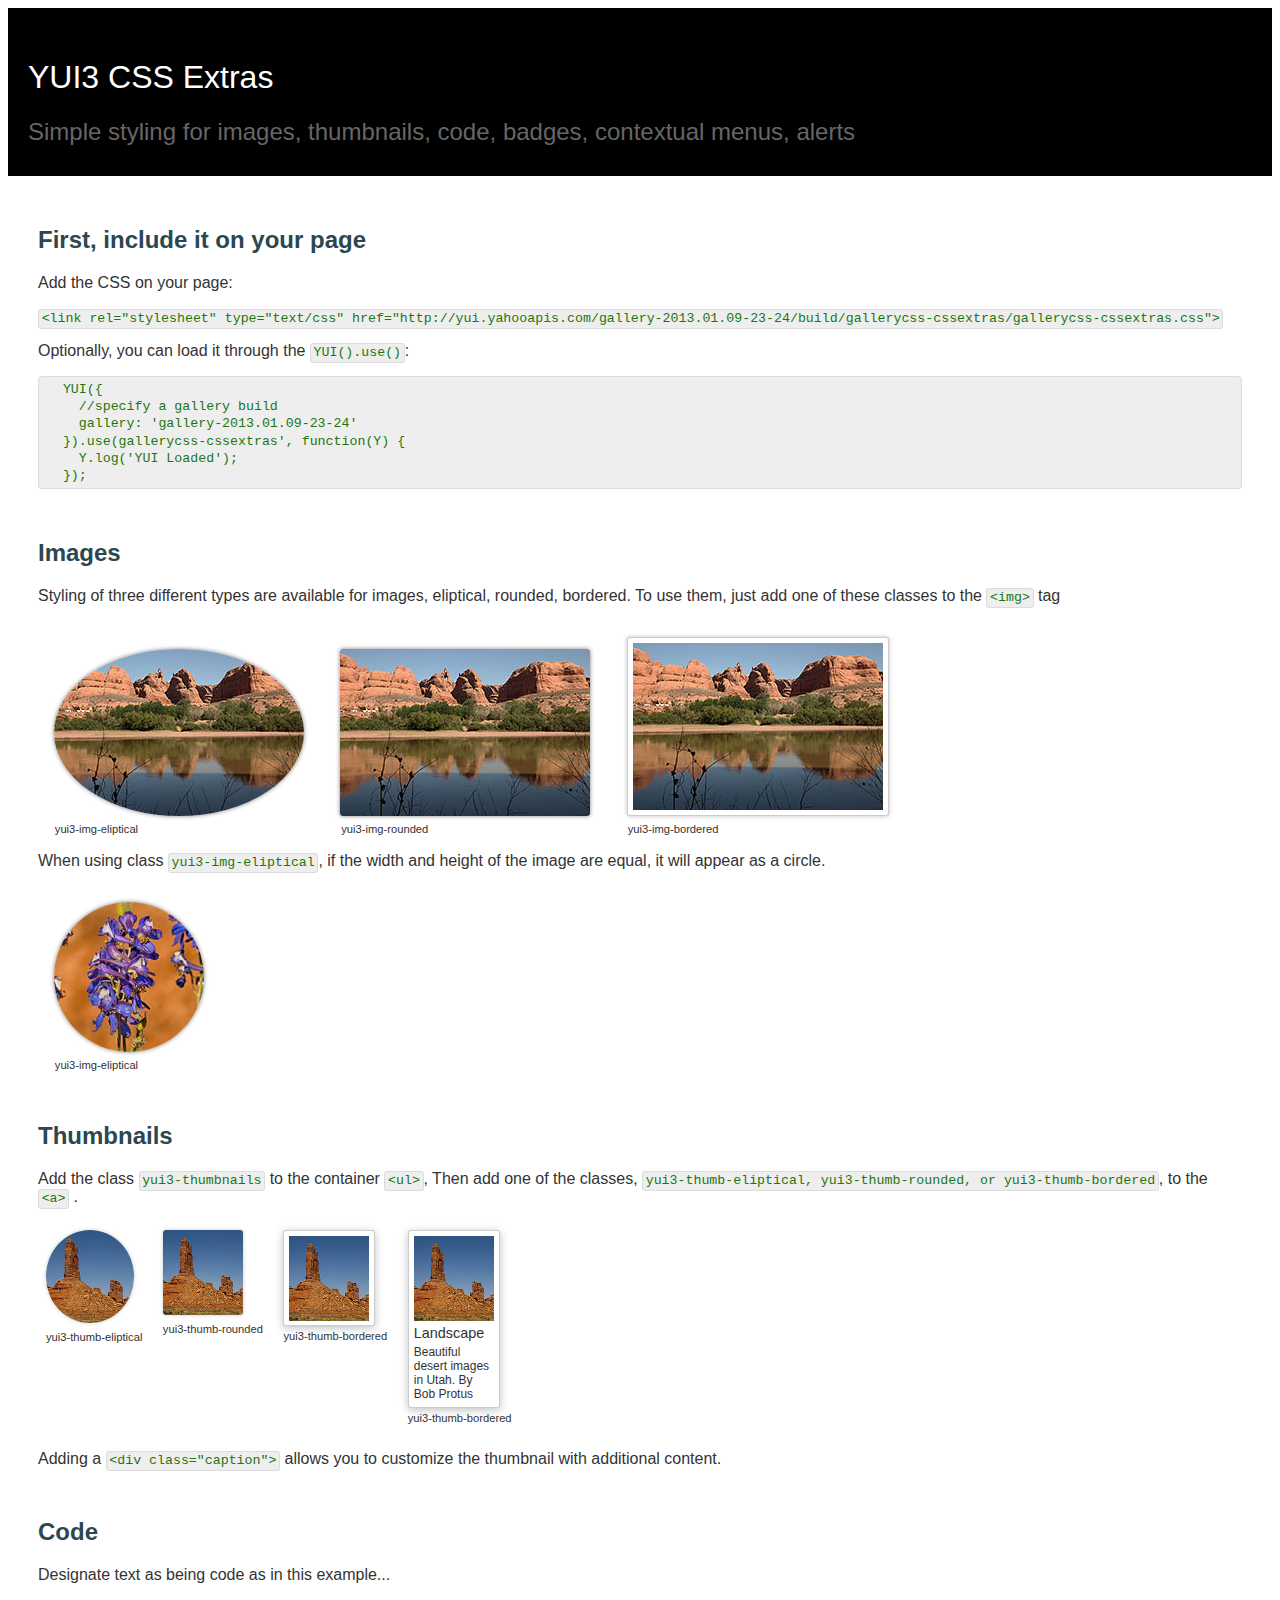
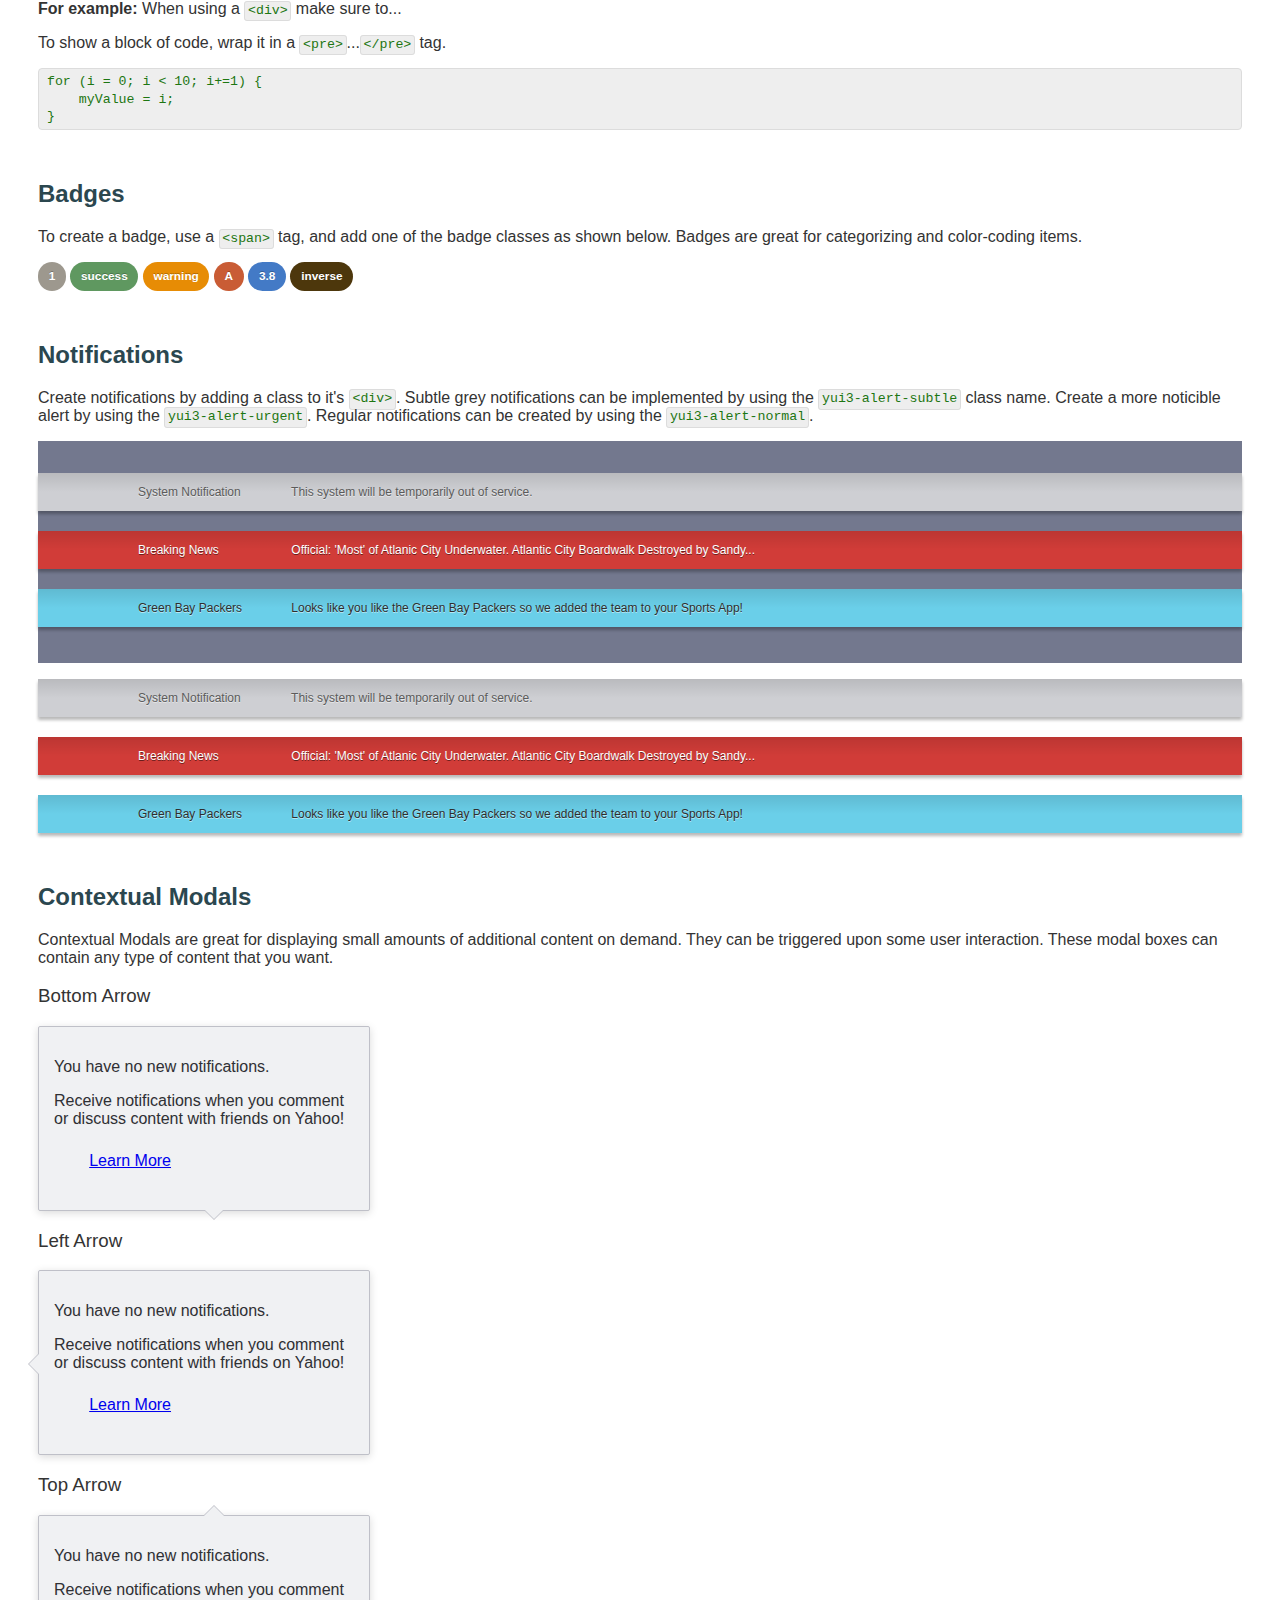
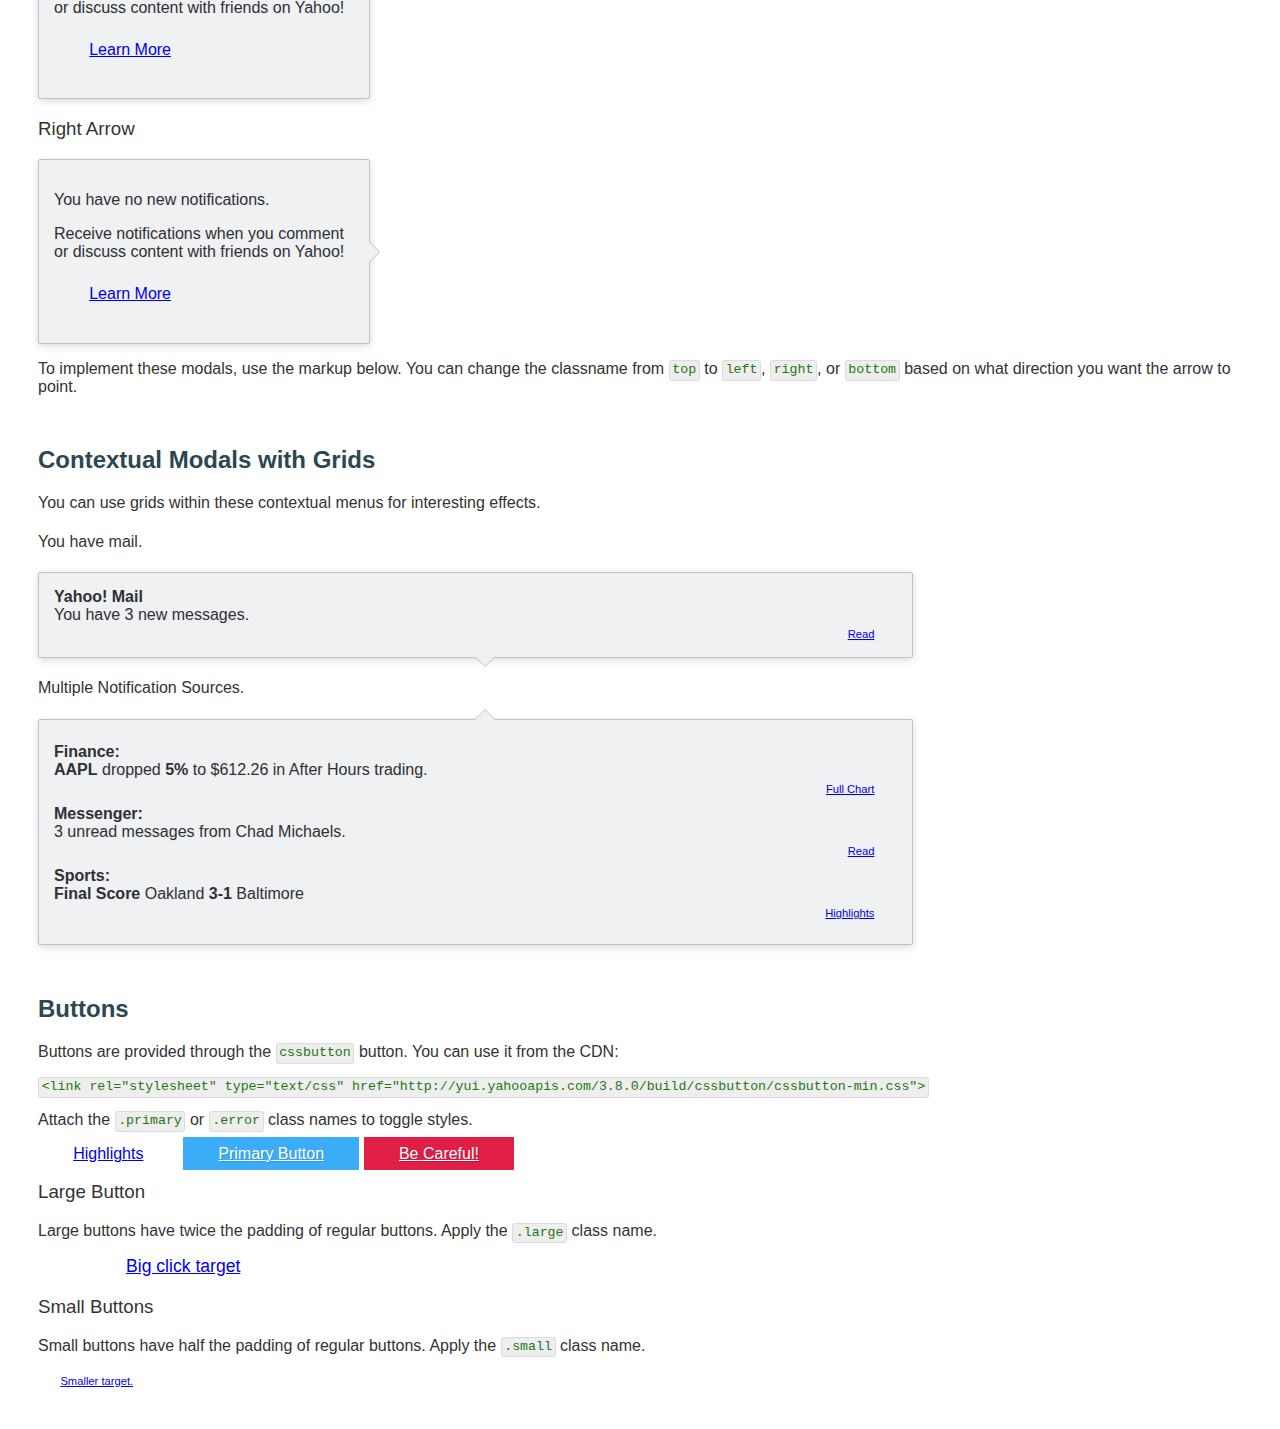
<file: index.html>
<!DOCTYPE html>
<html>
<head>
    <meta charset="utf-8">
    <title>YUI CSS Extras</title>
<link rel="stylesheet" type="text/css" href="http://necolas.github.com/normalize.css/1.0.2/normalize.css">
<link rel="stylesheet" type="text/css" href="cssextras.css">
<link rel="stylesheet" type="text/css" href="http://yui.yahooapis.com/3.9.0pr1/build/cssgrids-responsive/cssgrids-responsive-min.css">
<link rel="stylesheet" type="text/css" href="ybutton.css">
<link rel="stylesheet" type="text/css" href="http://yui.yahooapis.com/3.8.0/build/cssbutton/cssbutton-min.css">
<style>
body {
    font-family: sans-serif;
    color: #333;
}

.header {
     background: black;
     min-height: 80px;
     margin: 0;
     color:white;
     padding: 30px 20px;
 }
     .header h2 {
         font-weight:300;
         color: #666;
         margin:0;
     }

h1,h2,h3,h4,h5,h6 {
    font-family: "HelveticaNeue-Light", "Helvetica Neue Light",
                 "Helvetica Neue", sans-serif;
    font-weight: 300;
}
.content {
    padding: 0 30px 2em;
}

.content h2 {
    color:#2B474F;
    margin:50px 0 20px 0;
    font-weight:bold;
}


.yui3-img-eliptical,
.yui3-img-shadow,
.yui3-img-rounded,
.yui3-img-bordered {
    margin: 1em; /* remove this. it's only for viewing during dev */
}

.spacer {
    margin:8px 0 8px;
}
.wide-popover {
    width:70%;
}
.rightAligned {
    text-align: right;
}
.bolded {
    font-weight: bold;
}
.example-caption{
	position: relative;
}
.example-thumb-caption {
	font-size: 70%;
}
.example-caption.eliptical:after,
.example-caption.rounded:after,
.example-caption.bordered:after {
	position: absolute;
	left: 1.5em;
	bottom: 0;
	font-size: 70%;
}
.example-caption.eliptical:after {
	content: "yui3-img-eliptical";
}
.example-caption.rounded:after {
	content: "yui3-img-rounded";
}
.example-caption.bordered:after {
	content: "yui3-img-bordered";
}

.gist {
    margin-top:25px;
}
.gist::before {
    content: "Code:";
    margin-bottom: 10px;
    display: block; 
    font-family: "HelveticaNeue-Light", "Helvetica Neue Light",
                 "Helvetica Neue", sans-serif;
    font-weight: 300;
}
</style>
</head>

<body>

    <div class="header y-u-1">

        <h1 class="yui3-u-1">YUI3 CSS Extras</h1>
        <h2 class="yui3-u">Simple styling for images, thumbnails, code, badges, contextual menus, alerts</h2>

    </div>
    <div class="content">
        <h2>First, include it on your page</h2>

        <p>Add the CSS on your page:</p>

<code>
  &lt;link rel=&quot;stylesheet&quot; type=&quot;text/css&quot; href=&quot;http://yui.yahooapis.com/gallery-2013.01.09-23-24/build/gallerycss-cssextras/gallerycss-cssextras.css&quot;&gt;
</code>

        <p>Optionally, you can load it through the <code>YUI().use()</code>:</p>

<pre>
  YUI({
    //specify a gallery build
    gallery: 'gallery-2013.01.09-23-24'
  }).use(gallerycss-cssextras', function(Y) {
    Y.log('YUI Loaded');
  });
</pre>

        <h2>Images</h2>
        <p>
            Styling of three different types are available for images, eliptical, rounded, bordered.
            To use them, just add one of these classes to the <code>&lt;img&gt;</code> tag
        </p>
        <p>
            <script src="https://gist.github.com/4710293.js"></script>
        </p>

        <span class="example-caption eliptical">
	        <img class="yui3-img-eliptical" src="tests/manual/assets/images/stream.jpg" width="250" height="167"/>
    	</span>

        <span class="example-caption rounded">
			<img class="yui3-img-rounded" src="tests/manual/assets/images/stream.jpg" width="250" height="167"/>
		</span>

        <span class="example-caption bordered">
	        <img class="yui3-img-bordered" src="tests/manual/assets/images/stream.jpg" width="250" height="167"/>
	    </span

        <br>
        <p>
            When using class <code>yui3-img-eliptical</code>, if the width and height of the image
            are equal, it will appear as a circle.
        </p>
        <span class="example-caption eliptical">
	        <img class="yui3-img-eliptical" src="tests/manual/assets/images/flower.jpg" width="150" height="150"/>
    	</span>
        <p>
            <script src="https://gist.github.com/4710691.js"></script>
        </p>

        <h2>Thumbnails</h2>
        <p>
            Add the class <code>yui3-thumbnails</code> to the container <code>&lt;ul&gt;</code>,
            Then add one of the classes, <code>yui3-thumb-eliptical, yui3-thumb-rounded, or yui3-thumb-bordered</code>, to the <code>&lt;a&gt;</code>
            .
        </p>
        <ul class="yui3-thumbnails">
            <li>
                <a class="yui3-thumb-eliptical" href="http://www.flickr.com/photos/katsrcool/7273047594/in/set-72157629835747790">
                    <img src="tests/manual/assets/images/red_rock_thumb.jpg" width="88"/>
                </a>
                <span class="example-thumb-caption">yui3-thumb-eliptical</span>
            </li>
            <li>
                <a class="yui3-thumb-rounded" href="http://www.flickr.com/photos/katsrcool/7273047594/in/set-72157629835747790">
                    <img src="tests/manual/assets/images/red_rock_thumb.jpg" width="80"/>
                </a>
                <span class="example-thumb-caption">yui3-thumb-rounded</span>
            </li>
            <li>
                <a class="yui3-thumb-bordered" href="http://www.flickr.com/photos/katsrcool/7273047594/in/set-72157629835747790"><img src="tests/manual/assets/images/red_rock_thumb.jpg" width="80"/></a>
                <span class="example-thumb-caption">yui3-thumb-bordered</span>
            </li>
            <li>
                <a class="yui3-thumb-bordered" href="http://www.flickr.com/photos/katsrcool/7273047594/in/set-72157629835747790"><img src="tests/manual/assets/images/red_rock_thumb.jpg" width="80"/> 
                    <div class="caption">
                        <h3>Landscape</h3>
                        <p>Beautiful desert images in Utah.
                        	By Bob Protus
                        </p>
                    </div>
                </a>
                <span class="example-thumb-caption">yui3-thumb-bordered</span>
            </li>
        </ul>
        <p>
            Adding a <code>&lt;div class="caption"&gt;</code> allows you to customize the thumbnail with additional content.
        </p>

        <p>
            <script src="https://gist.github.com/4710836.js"></script>
        </p>

        <h2>Code</h2>
        <p>
            Designate text as being code as in this example...
        </p> 
            <strong>For example:</strong> When using a <code>&lt;div&gt;</code> make sure to...<br>
        
        <p>     
            <script src="https://gist.github.com/jconniff/4715460.js"></script>
        </p>
        <p>
            To show a block of code, wrap it in a <code>&lt;pre&gt;</code>...<code>&lt;/pre&gt;</code> tag.
        </p>            
<pre>
for (i = 0; i < 10; i+=1) {
    myValue = i;
}
</pre>
        <p>
            <script src="https://gist.github.com/jconniff/4715512.js"></script>
        </p>
        <!-- <code>&lt;&gt;</code> -->

        <h2>Badges</h2>
        <p>
            To create a badge, use a <code>&lt;span&gt;</code> tag, and add one of the badge classes as shown below. Badges are great for categorizing and color-coding items. 
        </p>
        <span class="yui3-badge">1</span>
        <span class="yui3-badge-success">success</span>
        <span class="yui3-badge-warning">warning</span>
        <span class="yui3-badge-important">A</span>
        <span class="yui3-badge-info">3.8</span>
        <span class="yui3-badge-inverse">inverse</span>
        <p>
        <script src="https://gist.github.com/jconniff/4715697.js"></script>
        </p>
        <h2>Notifications</h2>
        <p>
            Create notifications by adding a class to it's <code>&lt;div&gt;</code>. Subtle grey notifications can be implemented by using the <code>yui3-alert-subtle</code> class name. Create a more noticible alert by using the <code>yui3-alert-urgent</code>. Regular notifications can be created by using the <code>yui3-alert-normal</code>. 
        </p>
        <div class="yui3-alert-container">
            <div class="yui3-alert-subtle">
                <label>System Notification</label>
                This system will be temporarily out of service.
            </div>
            <div class="yui3-alert-urgent">
                <label>Breaking News</label>
                Official: 'Most' of Atlanic City Underwater. Atlantic City Boardwalk Destroyed by Sandy...
            </div>
            <div class="yui3-alert-normal">
                <label>Green Bay Packers</label>
                Looks like you like the Green Bay Packers so we added the team to your Sports App!
            </div>
        </div>
        <div class="yui3-alert-subtle">
            <label>System Notification</label>
            This system will be temporarily out of service.
        </div>
        <div class="yui3-alert-urgent">
            <label>Breaking News</label>
            Official: 'Most' of Atlanic City Underwater. Atlantic City Boardwalk Destroyed by Sandy...
        </div>
        <div class="yui3-alert-normal">
            <label>Green Bay Packers</label>
            Looks like you like the Green Bay Packers so we added the team to your Sports App!
        </div>
        <p>
            <script src="https://gist.github.com/jconniff/4716486.js"></script>
        </p>



        <h2>Contextual Modals</h2>

        <p>
            Contextual Modals are great for displaying small amounts of additional content on demand. They can be triggered upon some user interaction. These modal boxes can contain any type of content that you want.
        </p>

        <div class="yui3-g spacer">
            <div class="yui3-u-1-2">
                <h3>Bottom Arrow</h3>
                <div class="yui3-popover bottom">
                    <div>
                        <p>You have no new notifications.</p>
                        <p>Receive notifications when you comment or discuss content with friends on Yahoo!</p>
                        <p><a href="#" class="yui3-button block">Learn More</a></p>
                    </div>
                    <div class="yui3-arrow-border"></div>
                    <div class="yui3-arrow"></div>
                </div>
            </div>
            <div class="yui3-u-1-2">
                <h3>Left Arrow</h3>
                <div class="yui3-popover left">
                    <div>
                        <p>You have no new notifications.</p>
                        <p>Receive notifications when you comment or discuss content with friends on Yahoo!</p>
                        <p><a href="#" class="yui3-button block">Learn More</a></p>
                    </div>
                    <div class="yui3-arrow-border"></div>
                    <div class="yui3-arrow"></div>
                </div>
            </div>
        </div>

        <div class="yui3-g spacer">
            <div class="yui3-u-1-2">
                <h3>Top Arrow</h3>
                <div class="yui3-popover top">
                    <div>
                        <p>You have no new notifications.</p>
                        <p>Receive notifications when you comment or discuss content with friends on Yahoo!</p>
                        <p><a href="#" class="yui3-button block">Learn More</a></p>
                    </div>
                    <div class="yui3-arrow-border"></div>
                    <div class="yui3-arrow"></div>
                </div>
            </div>
            <div class="yui3-u-1-2">
                <h3>Right Arrow</h3>
                <div class="yui3-popover right">
                    <div>
                        <p>You have no new notifications.</p>
                        <p>Receive notifications when you comment or discuss content with friends on Yahoo!</p>
                        <p><a href="#" class="yui3-button block">Learn More</a></p>
                    </div>
                    <div class="yui3-arrow-border"></div>
                    <div class="yui3-arrow"></div>
                </div>
            </div>
        </div>

        <p>
            To implement these modals, use the markup below. You can change the classname from <code>top</code> to <code>left</code>, <code>right</code>, or <code>bottom</code> based on what direction you want the arrow to point.
        </p>

        <script src="https://gist.github.com/tilomitra/4725701.js"></script>

        <h2>Contextual Modals with Grids</h2>
        <p>You can use grids within these contextual menus for interesting effects.</p>

        <div class="yui3-g spacer">
            <div class="yui3-u-1">
                <h4>You have mail.</h4>
                <div class="yui3-popover bottom wide-popover">
                    <div class="yui3-g">
                        <div class="yui3-u-1-5 bolded">Yahoo! Mail</div>
                        <div class="yui3-u-3-5">You have 3 new messages.</div>
                        <div class="yui3-u-1-5 rightAligned"><a href="#" class="small yui3-button">Read</a></div>
                    </div>
                    <div class="yui3-arrow-border"></div>
                    <div class="yui3-arrow"></div>
                </div>
            </div>
        </div>


        <script src="https://gist.github.com/tilomitra/4725721.js"></script>


        <div class="yui3-g spacer">
            <div class="yui3-u-1">
                <h4>Multiple Notification Sources.</h4>
                <div class="yui3-popover top wide-popover">
                    <div class="yui3-g spacer">
                        <div class="yui3-u-1-5 bolded">Finance:</div>
                        <div class="yui3-u-3-5"><strong>AAPL</strong> dropped <strong>5%</strong> to $612.26 in After Hours trading.</div>
                        <div class="yui3-u-1-5 rightAligned"><a href="#" class="small yui3-button">Full Chart</a></div>
                    </div>
                    <div class="yui3-g spacer">
                        <div class="yui3-u-1-5 bolded">Messenger:</div>
                        <div class="yui3-u-3-5">3 unread messages from Chad Michaels.</div>
                        <div class="yui3-u-1-5 rightAligned"><a href="#" class="small yui3-button">Read</a></div>
                    </div>
                    <div class="yui3-g spacer">
                        <div class="yui3-u-1-5 bolded">Sports:</div>
                        <div class="yui3-u-3-5"><strong>Final Score</strong> Oakland <strong>3-1</strong> Baltimore</div>
                        <div class="yui3-u-1-5 rightAligned"><a href="#" class="small yui3-button">Highlights</a></div>
                    </div>
                    <div class="yui3-arrow-border"></div>
                    <div class="yui3-arrow"></div>
                </div>
            </div>
        </div>

        <script src="https://gist.github.com/tilomitra/4725745.js"></script>


        <h2>Buttons</h2>

        <p>Buttons are provided through the <code>cssbutton</code> button. You can use it from the CDN:</p>

        <code>
            &lt;link rel=&quot;stylesheet&quot; type=&quot;text/css&quot; href=&quot;http://yui.yahooapis.com/3.8.0/build/cssbutton/cssbutton-min.css&quot;&gt;
        </code>

        <p>Attach the <code>.primary</code> or <code>.error</code> class names to toggle styles.</p>

        <a href="#" class="yui3-button">Highlights</a>
        <a href="#" class="yui3-button primary">Primary Button</a>
        <a href="#" class="yui3-button error">Be Careful!</a>

        <script src="https://gist.github.com/tilomitra/4725765.js"></script>

        <h3>Large Button</h3>
        <p>Large buttons have twice the padding of regular buttons. Apply the <code>.large</code> class name.</p>
        <a href="#" class="yui3-button large">Big click target</a>

        <script src="https://gist.github.com/tilomitra/4725767.js"></script>

        <h3>Small Buttons</h3>
        <p>Small buttons have half the padding of regular buttons. Apply the <code>.small</code> class name.</p>
        <a href="#" class="yui3-button small">Smaller target.</a>

        <script src="https://gist.github.com/tilomitra/4725772.js"></script>

    </div>
</body>
</html>
</file>
<file: cssextras.css>
html body {
    font-family: "Helvetica Neue",Helvetica,Arial,sans-serif; 
}


/* Images */
.yui3-img-eliptical,
.yui3-img-rounded {
    box-shadow: 0 0px 4px rgba(0, 0, 0, 0.5);       
}
.yui3-img-eliptical {
	border-radius: 80%;
}
.yui3-img-rounded {
	border-radius: 3px;
}
.yui3-img-bordered {
    background-color: #FFFFFF;
    border: 1px solid rgba(0, 0, 0, 0.2);
    padding: 5px;
    box-shadow: 0 0px 4px rgba(0, 0, 0, 0.25);   
    border-radius: 3px;
}


/* Thumbnails */
.yui3-thumbnails li{
    text-align: center;
    display: inline-block;
    *display: inline;
    /* IE7 inline-block hack */
    *zoom: 1;
    vertical-align: top;
    -webkit-box-sizing: border-box; 
    -moz-box-sizing: border-box;    
    box-sizing: border-box;
    padding: 0.5em;        
}
.yui3-thumbnails{
    list-style: none;
    margin: 0;
    padding: 0;
}

.copy-paste-delete-me {
    display: inline-block;
    *display: inline;
    /* IE7 inline-block hack */
    *zoom: 1;
}

.yui3-thumbnails a:focus {
    outline: 0 none;   
}
.yui3-thumb-eliptical,
.yui3-thumb-rounded,
.yui3-thumb-bordered {
    display: table-caption;
    text-decoration: none;
    color: inherit;
}
.yui3-thumb-eliptical img,
.yui3-thumb-rounded img{
    box-shadow: 0 0px 4px rgba(0, 0, 0, 0.2);
    transition: box-shadow 0.2s;   
}
.yui3-thumb-eliptical:hover img,
.yui3-thumb-rounded:hover img{
    box-shadow: 0 0 5px rgba(17, 175, 237, 0.2);   
}
.yui3-thumbnails .yui3-thumb-bordered img {
    margin: 5px 5px 0;
}
.yui3-thumb-bordered {
    background-color: #FFFFFF;
    border: 1px solid rgba(0, 0, 0, 0.2);
    border-radius: 3px;
    box-shadow: 0 2px 8px rgba(0, 0, 0, 0.25);   
    transition: box-shadow 0.2s;
}
.yui3-thumbnails .caption {
    text-align: left;
    display: block;
    margin: 0 5px 6px;

}
.yui3-thumbnails .caption p{
    margin: 0.3em 0 0;
    font-size: 75%;
}
.yui3-thumbnails .caption h3{
    font-weight: 500;
    font-size: 90%;
    margin: 0;
    line-height: 1.2em;
}
.yui3-thumb-bordered:hover {    
    box-shadow: 0 0 5px rgba(17, 175, 237, 0.5);   
}
.yui3-thumb-eliptical img{
	border-radius: 50%;
}
.yui3-thumb-rounded img{
	border-radius: 3px;
}

/* Code */
code, pre {
    background-color: #eeeeee;
    border: 1px solid #DCDCDC;
    border-radius: 3px 3px 3px 3px;
    color: #1D7612;
    font-family: Monaco,Menlo,Consolas,"Courier New",monospace;
    font-size: 83%;
}
code {
    padding: 0.1em 0.2em 0.15em;
    white-space: nowrap;
}
pre {
    border-radius: 4px 4px 4px 4px;
    display: block;
    line-height: 1.3em;
    margin: 0.3em 0;
    padding: 0.3em 0.6em;
    white-space: pre-wrap;
    word-break: break-all;
    word-wrap: break-word;
}

/* Badges/Pills */
.yui3-badge,
.yui3-badge-important,
.yui3-badge-warning,
.yui3-badge-success,
.yui3-badge-info,
.yui3-badge-inverse {
    border-radius: 3em; 
    padding: 0.55em 0.9em 0.65em;
    background-color: #9D988E;
    color: #FFFFFF;
    display: inline-block;
    font-size: 11.844px;
    font-weight: bold;
    line-height: 1.2em;
    text-shadow: 0 -1px 0 rgba(0, 0, 0, 0.25);
    vertical-align: baseline;
    white-space: nowrap;
}
.yui3-badge-important {
    background-color: #C95C35;
}
.yui3-badge-warning {
    background-color: #E78C05;
}
.yui3-badge-success {
    background-color: #5F9860;
}
.yui3-badge-info {
    background-color: #437AC6;
}
.yui3-badge-inverse {
    background-color: #4D370C;
}

/* Alerts */
.yui3-alert-container {
    background-color: #73788E;
    padding: 2em 0 1em;
    margin-bottom: 1em;
}
.yui3-alert,
.yui3-alert-subtle,
.yui3-alert-urgent,
.yui3-alert-normal {
    position: relative;
    margin-bottom: 20px;
    padding: 1em 100px;
    font-size: 75%;
    font-weight: 500;
    white-space: nowrap;
    text-shadow: 0 1px 0 rgba(255, 255, 255, 0.5);
    67c0d7
    background: -moz-linear-gradient(top,  rgba(0,0,0,0.10) 0%, rgba(255,255,255,0) 50%); /* FF3.6+ */
    background: -webkit-gradient(linear, left top, left bottom, color-stop(0%,rgba(0,0,0,0.31)), color-stop(50%,rgba(255,255,255,0))); /* Chrome,Safari4+ */
    background: -webkit-linear-gradient(top,  rgba(0,0,0,0.10) 0%,rgba(255,255,255,0) 50%); /* Chrome10+,Safari5.1+ */
    background: -o-linear-gradient(top,  rgba(0,0,0,0.10) 0%,rgba(255,255,255,0) 50%); /* Opera 11.10+ */
    background: -ms-linear-gradient(top,  rgba(0,0,0,0.10) 0%,rgba(255,255,255,0) 50%); /* IE10+ */
    background: linear-gradient(to bottom,  rgba(0,0,0,0.10) 0%,rgba(255,255,255,0) 50%); /* W3C */
    box-shadow: 0 3px 3px rgba(0,0,0,0.28);
}
.yui3-alert label,
.yui3-alert-subtle label,
.yui3-alert-urgent label,
.yui3-alert-normal label {
    display: inline-block;
    width: 150px;
    display: inline-block;
    *display: inline;
    /* IE7 inline-block hack */
    *zoom: 1;
    white-space: nowrap;
}
.yui3-alert,
.yui3-alert-subtle {
    background-color: #CECFD3;
    color: #5B5B5B;
}
.yui3-alert-urgent {
    background-color: #D13C38;
    color: #fff;
    text-shadow: 0 1px 0 rgba(0, 0, 0, 0.5);

}
.yui3-alert-normal {
    background-color: #6ACFE9;
    color: #2e2e2e;
}


/* Contextual Modals */

.yui3-popover {
    position: relative;
    width: 300px;
    background-color: #f0f1f3;
    color: #2f3034;
    text-shadow: 1px 1px 1px #ebecef;
    padding: 15px;
    border: 1px solid #ccc;
    border: 1px solid #bfc0c8;
    -webkit-border-radius: 2px;
    -moz-border-radius: 2px;
    border-radius: 2px;
    -webkit-box-shadow: 0 2px 8px rgba(0, 0, 0, 0.15);
    -moz-box-shadow: 0 2px 8px rgba(0, 0, 0, 0.15);
    box-shadow: 0 2px 8px rgba(0, 0, 0, 0.15);

    box-padding: border-box;
    -webkit-background-clip: padding-box;
    -moz-background-clip: padding;
    background-clip: padding-box;
}

.yui3-arrow-border, .yui3-arrow {
    border-style: solid;
    border-width: 10px;
    height:0;
    width:0;
    position:absolute;
}


/* POPOVER ARROW POSITIONING BOTTOM */

.yui3-popover.bottom .yui3-arrow-border {
    border-color: #bfc0c8 transparent transparent transparent;
    bottom: -20px;
    left: 50%;
}
.yui3-popover.bottom .yui3-arrow {
    border-color: #f0f1f3 transparent transparent transparent; 
    bottom:-19px;
    left: 50%;
}

.yui3-arrow-border {

}

/* POPOVER ARROW POSITIONING TOP*/

.yui3-popover.top .yui3-arrow-border {
    border-color: transparent transparent #bfc0c8 transparent;
    top: -21px;
    left: 50%;
}
.yui3-popover.top .yui3-arrow {
    border-color: transparent transparent #f0f1f3 transparent; 
    top:-20px;
    left: 50%;
}

/* POPOVER ARROW POSITIONING RIGHT*/

.yui3-popover.right .yui3-arrow-border {
    border-color: transparent transparent transparent #bfc0c8;
    top: 45%;
    right: -21px;
}
.yui3-popover.right .yui3-arrow {
    border-color: transparent transparent transparent #f0f1f3; 
    top:45%;
    right: -20px;
}


/* POPOVER ARROW POSITIONING LEFT*/

.yui3-popover.left .yui3-arrow-border {
    border-color: transparent #bfc0c8 transparent transparent;
    top: 45%;
    left: -21px;
}
.yui3-popover.left .yui3-arrow {
    border-color: transparent #f0f1f3 transparent transparent; 
    top:45%;
    left: -20px;
}
</file>
<file: ybutton.css>
a.yui3-button {
	border-radius:1px;
	padding: .5em 2.2em .55em;
}


.yui3-button.block {
    display: block;
}

.yui3-button.small {
	padding: .6em 2em .65em;
	font-size:70%;
}
.yui3-button.large {
	padding: .8em 5em .9em;
	font-size:110%;
}
a.yui3-button.primary {
	color: #fff;
    background: #3bacf8;
    text-shadow: 1px 1px 1px #3598db;
}

a.yui3-button.error {
	color: #fff;
    background: #e11e46;
    text-shadow: 1px 1px 1px #b31b3a;
}
</file>
